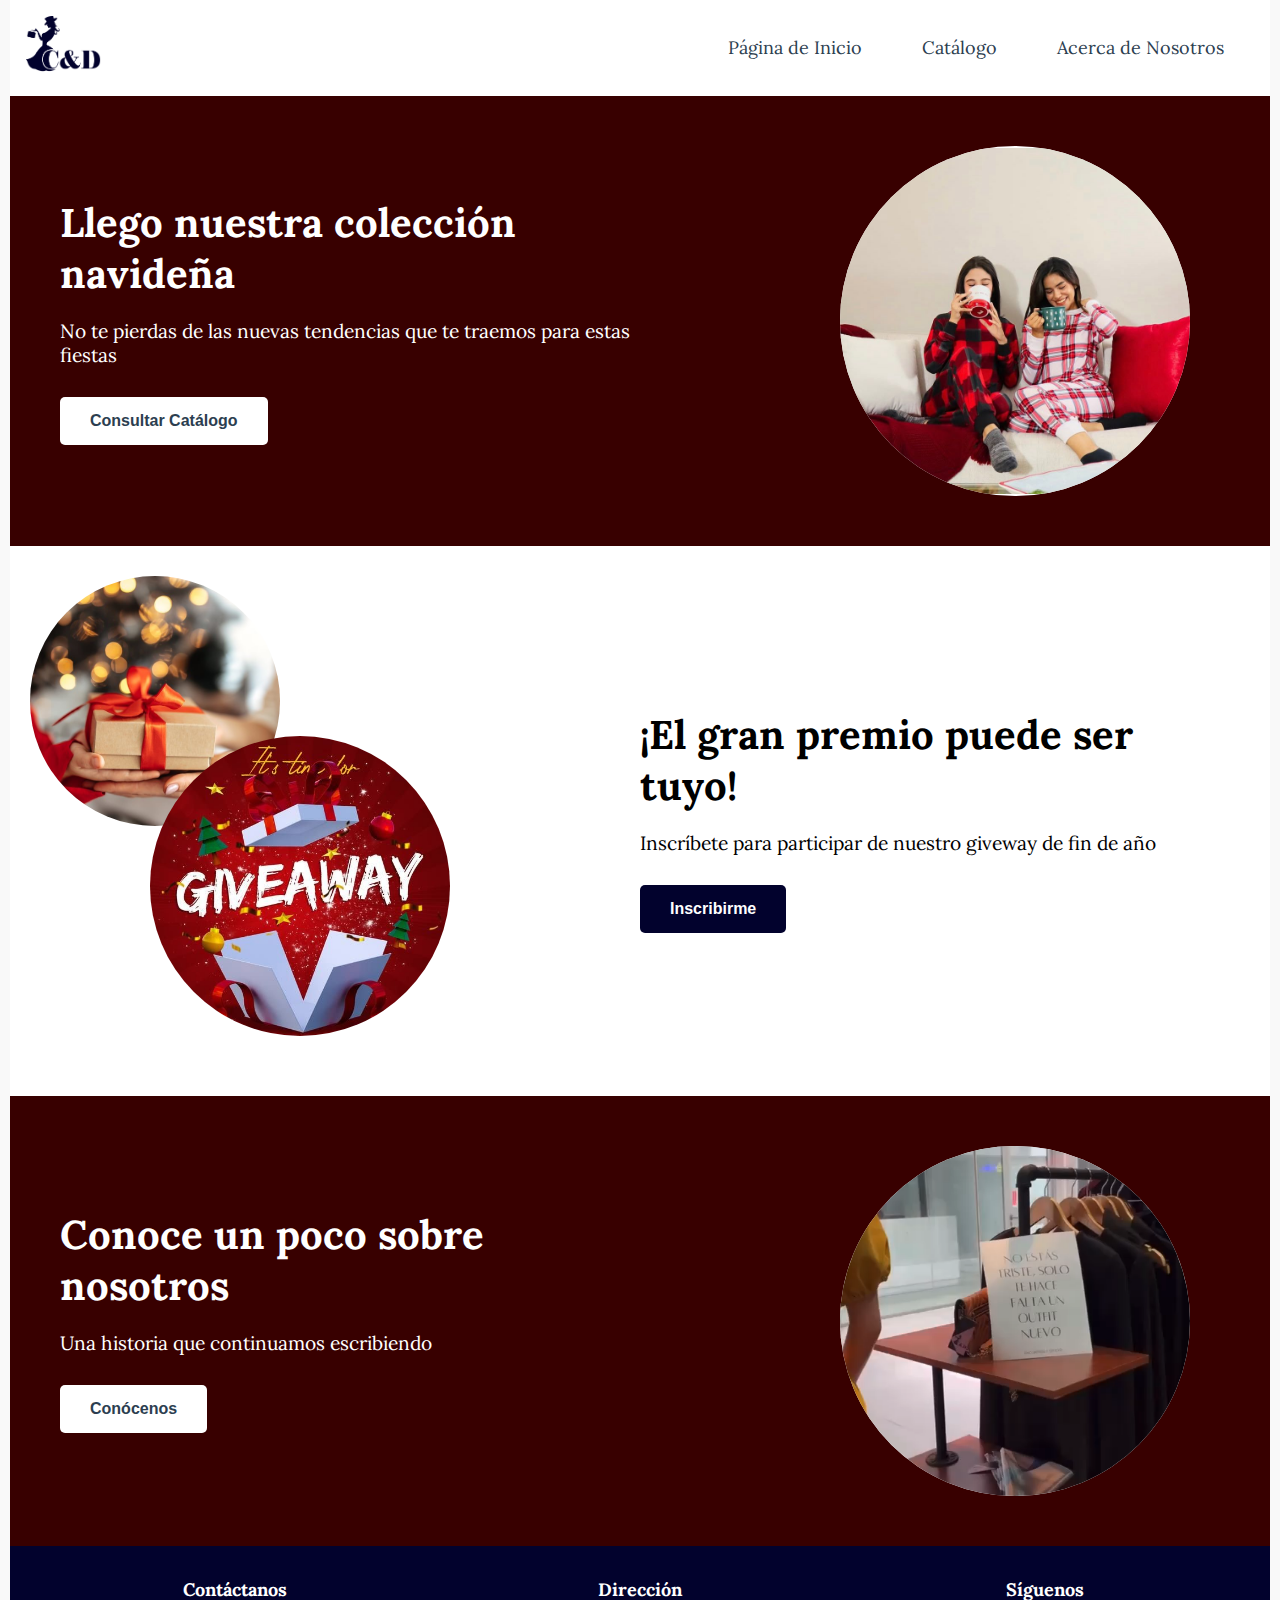
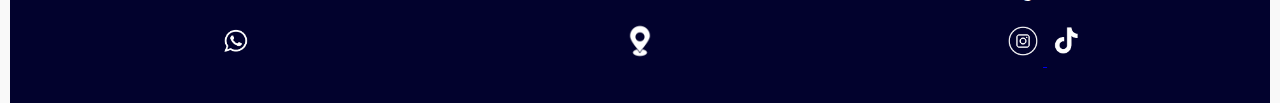
<file: index.html>
<!DOCTYPE html>
<html lang="en">
    <head>
        <meta charset="utf-8">
        <meta name="viewport" content="width=device-width, initial-scale=1.0">
        <title>c&dHN</title>
        <link rel="stylesheet" href="css/homepage.css" />
        <script src="js/homepage.js"></script>

    </head>

    <body>
            <header class="header">
              <div class="logo">
                <img src="imagenes/LOGO CYD.png" alt="Logo C&D" class="logo">
               </div>

               <nav class="navbar">
                <ul class="menu">
                    <li class="menu-item">
                        <a href="#" class="menu-link">Página de Inicio</a>
                        <ul class="submenu">
                            <li><a href="agendarcita.html">Agendar Cita</a></li>
                            <li><a href="actividades.html">Actividades</a></li>
                        </ul>
                    </li>
                    <li class="menu-item">
                        <a href="catalogo.html" class="menu-link">Catálogo</a>
                        <ul class="submenu">
                            <li><a href="resenias.html">Reseñas</a></li>
                        </ul>
                    </li>
                    <li class="menu-item">
                        <a href="#" class="menu-link">Acerca de Nosotros</a>
                        <ul class="submenu">
                            <li><a href="acercadenosotros.html">Conócenos</a></li>
                            <li><a href="contactanos.html">Contáctanos</a></li>
                            <li><a href="trabajo.html">Trabaja con Nosotros</a></li>
                            <li><a href="preguntas.html">Preguntas Frecuentes</a></li>
                            <li><a href="ubicacion.html">Ubicación</a></li>
                        </ul>
                    </li>
                </ul>
            </nav>
            </header>
            <main>
                <div class="homepage-section-catalog">
                    <div class="text-content-catalog">
                        <h1>Llego nuestra colección navideña</h1>
                        <p>No te pierdas de las nuevas tendencias que te traemos para estas fiestas</p>
                        <button class="button-catalog">Consultar Catálogo</button>
                    </div>
                    <div class="image-content-catalog">
                        <img src="imagenes/homepage.jpeg" alt="Imagen de la linea navideña CyD">
                    </div>
                </div>

                <div class="homepage-section-giveaway">
                    <div class="image-container-giveaway">
                        <div class="image1">
                            <img src="imagenes/giveaway-homepage.jpg" alt="Imagen de regalo navideño">
                        </div>
                        <div class="image2">
                            <img src="imagenes/giveawayhomepage2.jpg" alt="Imagen del giveaway">
                        </div>
                    </div>
                    <div class="text-content-giveaway">
                        <h1>¡El gran premio puede ser tuyo!</h1>
                        <p>Inscríbete para participar de nuestro giveway de fin de año</p>
                        <button class="button-giveaway">Inscribirme</button>
                    </div>                  
                </div>

                <div class="homepage-section-aboutus">
                    <div class="text-content-aboutus">
                        <h1>Conoce un poco sobre nosotros</h1>
                        <p>Una historia que continuamos escribiendo</p>
                        <button class="button-aboutus">Conócenos</button>
                    </div>
                    <div class="video-content-aboutus">
                        <video src="imagenes/aboutusvideo.mp4 " alt="Video para Sobre nosotros"autoplay loop muted></video>
                    </div>
                </div>

            </main>        
        <footer>
          <div class="footer-container">
            <div class="footer-column">
                <h3>Contáctanos</h3>
                <a href="https://wa.link/3sqldl" target="_blank">
                    <img src="imagenes/whalog.png" alt="Icono de WhatsApp" class="social-icon-image">
                </a>
            </div>
    
            <div class="footer-column">
                <h3>Dirección</h3>
                <a href="https://maps.app.goo.gl/D1jMDNJRh1v6nUte6" target="_blank" class="ubicacion">
                    <img src="imagenes/locationicon.png" alt="Icono de Ubicacion" class="social-icon-image">
                </a>
                
            </div>
    
            
            <div class="footer-column">
                <h3>Síguenos</h3>
                <a href="https://www.instagram.com/cyd.hn?igsh=dTdkejBpZ3lpcHNu" target="_blank">
                  <img src="imagenes/instalog.png" alt="Icono de Instagram" class="social-icon-image">
              </a>
              
              <a href="https://www.tiktok.com/@cyd.workstation?_t=8rxtFYSKetc&_r=1" target="_blank">
                  <img src="imagenes/ttlog.png" alt="Icono de Tiktok" class="social-icon-image">
              </a>  
            </div>
        </div>

        </footer>
    </body>
</html>
</file>
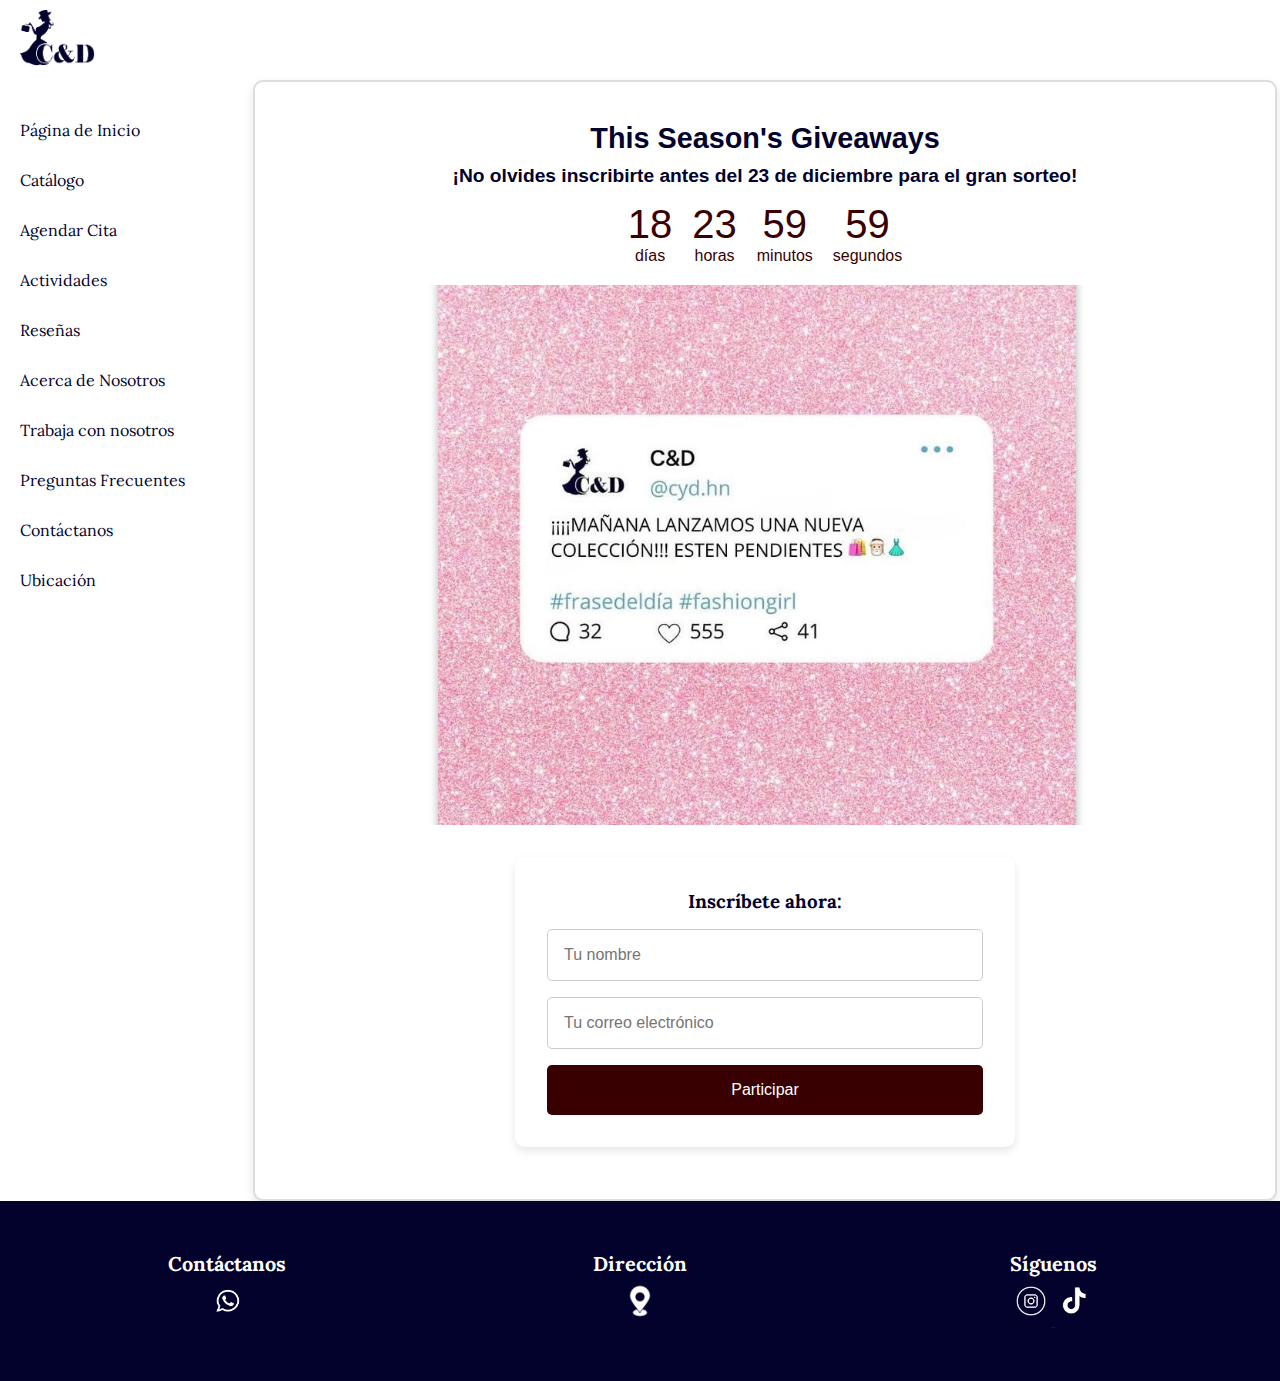
<file: actividades.html>
<!DOCTYPE html>
<html lang="en">
  <head>
    <meta charset="UTF-8" />
    <meta name="viewport" content="width=device-width, initial-scale=1.0" />
    <title>Agendar Cita</title>
    <link rel="stylesheet" href="css/actividades.css" />
    <link rel="stylesheet" href="css/header_and_footer.css"/>
    <script src="js/actividades.js" defer></script>
  </head>
  <body>
    <header class="header">
      <div class="logo-container">
        <img src="imagenes/LOGO CYD.png" alt="Logo C&D" class="logo" />
      </div>
    </header>

    <div class="container">
      <nav class="sidebar">
        <ul>
          <li><a href="index.html">Página de Inicio</a></li>
          <li><a href="catalogo.html">Catálogo</a></li>
          <li><a href="agendarcita.html">Agendar Cita</a></li>
          <li><a href="actividades.html">Actividades</a></li>
          <li><a href="resenias.html">Reseñas</a></li>
          <li><a href="acercadenosotros.html">Acerca de Nosotros</a></li>
          <li><a href="trabajo.html">Trabaja con nosotros</a></li>
          <li><a href="preguntas.html">Preguntas Frecuentes</a></li>
          <li><a href="contactanos.html">Contáctanos</a></li>
          <li><a href="ubicacion.html">Ubicación</a></li>
        </ul>
      </nav>

      <main class="content">
        <div class="giveaway-container">
          <h3 class="season-title">This Season's Giveaways</h3>
          <h3 class="reminder-title">¡No olvides inscribirte antes del 23 de diciembre para el gran sorteo!</h3>
          <div class="timer">
            <div class="time-unit">
              <span class="time" id="days">00</span>
              <span class="label">días</span>
            </div>
            <div class="time-unit">
              <span class="time" id="hours">00</span>
              <span class="label">horas</span>
            </div>
            <div class="time-unit">
              <span class="time" id="minutes">00</span>
              <span class="label">minutos</span>
            </div>
            <div class="time-unit">
              <span class="time" id="seconds">00</span>
              <span class="label">segundos</span>
            </div>
          </div>
        </div>

        <section class="slider">
          <section class="framestrack">
            <div class="slide">
              <picture>
                <img src="imagenes/carrousel1.jpeg" alt="Slide Frase 1" />
              </picture>
            </div>
            <div class="slide">
              <picture>
                <img src="imagenes/carrousel2.jpeg" alt="Slide Frase 2" />
              </picture>
            </div>
            <div class="slide">
              <picture>
                <img src="imagenes/carrousel3.jpeg" alt="Slide Frase 3" />
              </picture>
            </div>
            <div class="slide">
              <picture>
                <img src="imagenes/carrousel4.jpeg" alt="Slide Frase 4" />
              </picture>
            </div>
            <div class="slide">
              <picture>
                <img src="imagenes/carrousel5.jpeg" alt="Slide Frase 5" />
              </picture>
            </div>
          </section>
        </section>

        <section class="giveaway-form">
          <h3>Inscríbete ahora:</h3>
          <form id="giveaway-form">
            <input type="text" id="name" placeholder="Tu nombre" required />
            <input type="email" id="email" placeholder="Tu correo electrónico" required />
            <button type="submit">Participar</button>
          </form>
          <p id="confirmation-message" class="hidden">
            ¡Gracias por participar! Estás inscrito en el giveaway.
          </p>
        </section>  
      </main>
      
    </div>

    <footer>
      <div class="footer-container">
        <div class="footer-column">
          <h3>Contáctanos</h3>
          <a href="https://wa.link/3sqldl" target="_blank">
            <img src="imagenes/whalog.png" alt="Icono de WhatsApp" class="social-icon-image">
          </a>
        </div>

        <div class="footer-column">
          <h3>Dirección</h3>
          <a href="https://maps.app.goo.gl/D1jMDNJRh1v6nUte6" target="_blank" class="ubicacion">
            <img src="imagenes/locationicon.png" alt="Icono de Ubicación" class="social-icon-image">
          </a>
        </div>

        <div class="footer-column">
          <h3>Síguenos</h3>
          <a href="https://www.instagram.com/cyd.hn?igsh=dTdkejBpZ3lpcHNu" target="_blank">
            <img src="imagenes/instalog.png" alt="Icono de Instagram" class="social-icon-image">
          </a>
          <a href="https://www.tiktok.com/@cyd.workstation?_t=8rxtFYSKetc&_r=1" target="_blank">
            <img src="imagenes/ttlog.png" alt="Icono de Tiktok" class="social-icon-image">
          </a>
        </div>
      </div>
    </footer>
  </body>
</html>
</file>
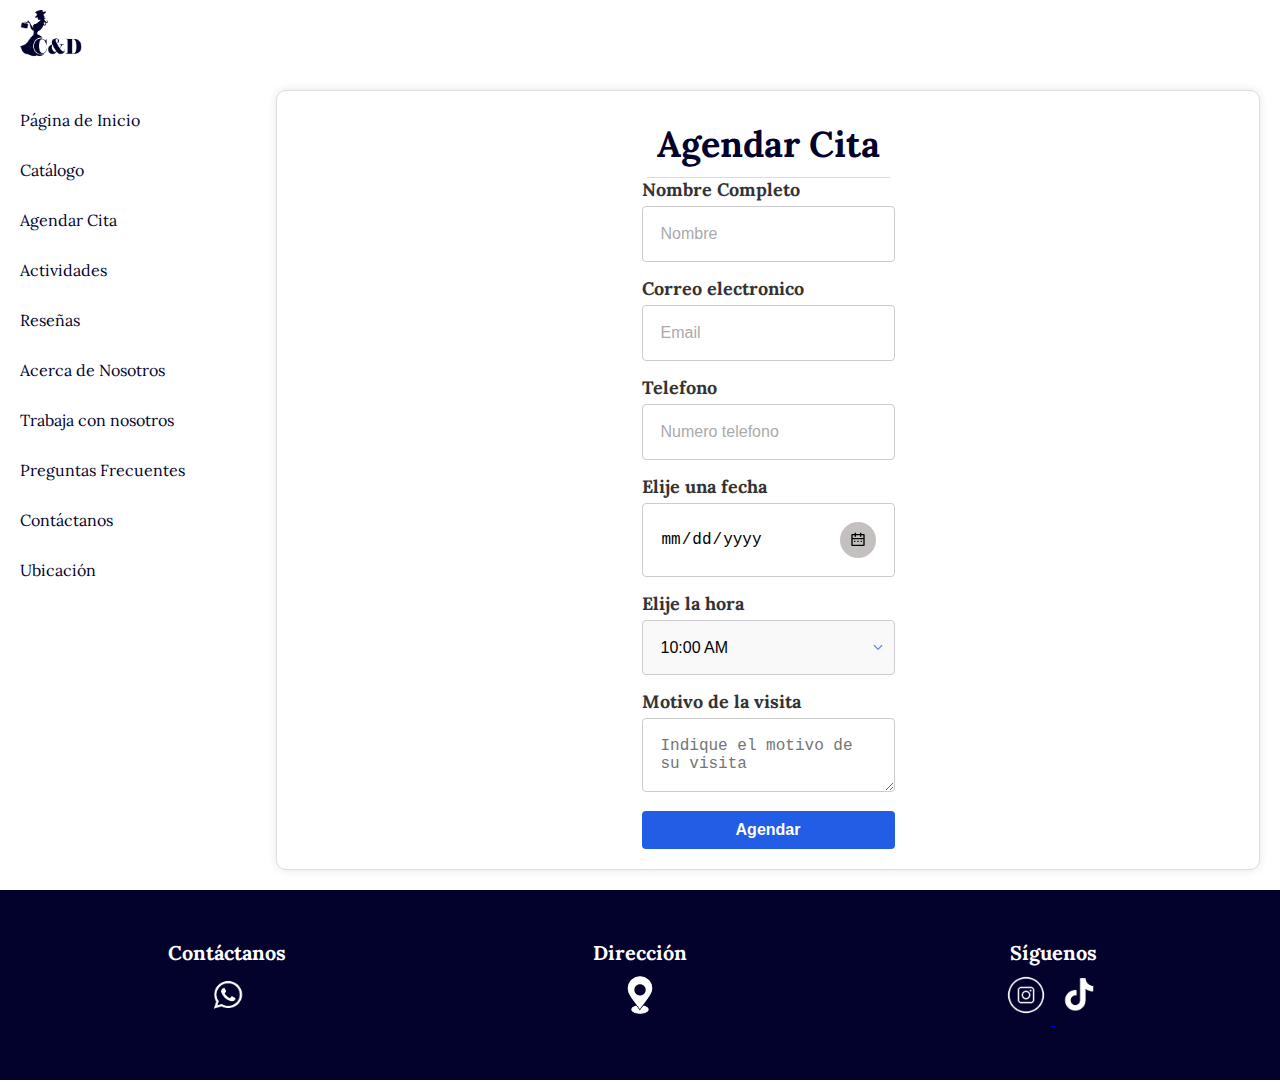
<file: agendarcita.html>
<!DOCTYPE html>
<html lang="en">
  <head>
    <meta charset="UTF-8" />
    <meta name="viewport" content="width=device-width, initial-scale=1.0" />
    <title>Agendar Cita</title>
    <link rel="stylesheet" href="css/header_and_footer.css"/> 
    <link rel="stylesheet" href="css/agendarcita.css" />

    <script src="js/agendarcita.js"></script>
  </head>
  <body>
    <header class="header">
      <div class="logo-container">
        <img
          src="imagenes/LOGO CYD.png"
          alt="Logo C&D"
          class="logo"
        />
      </div>
      
      
    </header>
    <div class="container">
      <nav class="sidebar">
        <ul>
          <li><a href="index.html">Página de Inicio</a></li>
          <li><a href="catalogo.html">Catálogo</a></li>
          <li><a href="agendarcita.html">Agendar Cita</a></li>
          <li><a href="actividades.html">Actividades</a></li>
          <li><a href="resenias.html">Reseñas</a></li>
          <li><a href="acercadenosotros.html">Acerca de Nosotros</a></li>
          <li><a href="trabajo.html">Trabaja con nosotros</a></li>
          <li><a href="preguntas.html">Preguntas Frecuentes</a></li>
          <li><a href="contactanos.html">Contáctanos</a></li>
          <li><a href="ubicacion.html">Ubicación</a></li>
        </ul>
      </nav>
      <main class="content">
        <section class="cita">
          <section class="headercita">
            <h1>Agendar Cita</h1>
          </section>
          <form class="campos" method="get">
            <label for="nombre">Nombre Completo</label>
            <input type="text" id="nombre" placeholder="Nombre" />
            <label for="email">Correo electronico</label>
            <input type="email" id="email" placeholder="Email" />
            <label for="number">Telefono</label>
            <input type="tel" id="number" placeholder="Numero telefono" />
            <label for="date">Elije una fecha</label>
            <input type="date" id="date" name="date" />
            <label for="time">Elije la hora</label>
            <select id="time" name="time">
              <option value="10:00">10:00 AM</option>
              <option value="11:00">11:00 AM</option>
              <option value="12:00">12:00 PM</option>
              <option value="13:00">1:00 PM</option>
              <option value="14:00">2:00 PM</option>
              <option value="15:00">3:00 PM</option>
              <option value="16:00">4:00 PM</option>
              <option value="17:00">5:00 PM</option>
            </select>
            <label for="description">Motivo de la visita</label>
            <textarea
              name="description"
              id="description"
              placeholder="Indique el motivo de su visita"
            ></textarea>
            <div class="agendar">
              <button type="button" id="appoint" onclick="setupLoadingScreen()">
                Agendar
              </button>
            </div>
          </form>
          <aside  id="loading_appoint" class="hidden">
            <div class="check-icon"></div>
            <input type="checkbox" id="check" />
            <label for="check" class="labelcheck">
              <div class="check-icon"></div>
            </label>
          </aside>
        </section>
      </main>
    </div>
    <footer>
      <div class="footer-container">
        <div class="footer-column">
            <h3>Contáctanos</h3>
            <a href="https://wa.link/3sqldl" target="_blank">
                <img src="imagenes/whalog.png" alt="Icono de WhatsApp" class="social-icon-image">
            </a>
        </div>

        <div class="footer-column">
            <h3>Dirección</h3>
            <a href="https://maps.app.goo.gl/D1jMDNJRh1v6nUte6" target="_blank" class="ubicacion"></a>
                <img src="imagenes/locationicon.png" alt="Icono de Ubicacion" class="social-icon-image">
            </a>
            
        </div>

        
        <div class="footer-column">
            <h3>Síguenos</h3>
            <a href="https://www.instagram.com/cyd.hn?igsh=dTdkejBpZ3lpcHNu" target="_blank">
              <img src="imagenes/instalog.png" alt="Icono de Instagram" class="social-icon-image">
          </a>
          
          <a href="https://www.tiktok.com/@cyd.workstation?_t=8rxtFYSKetc&_r=1" target="_blank">
              <img src="imagenes/ttlog.png" alt="Icono de Tiktok" class="social-icon-image">
          </a>  
        </div>
    </div>

    </footer>
  </body>
</html>
</file>
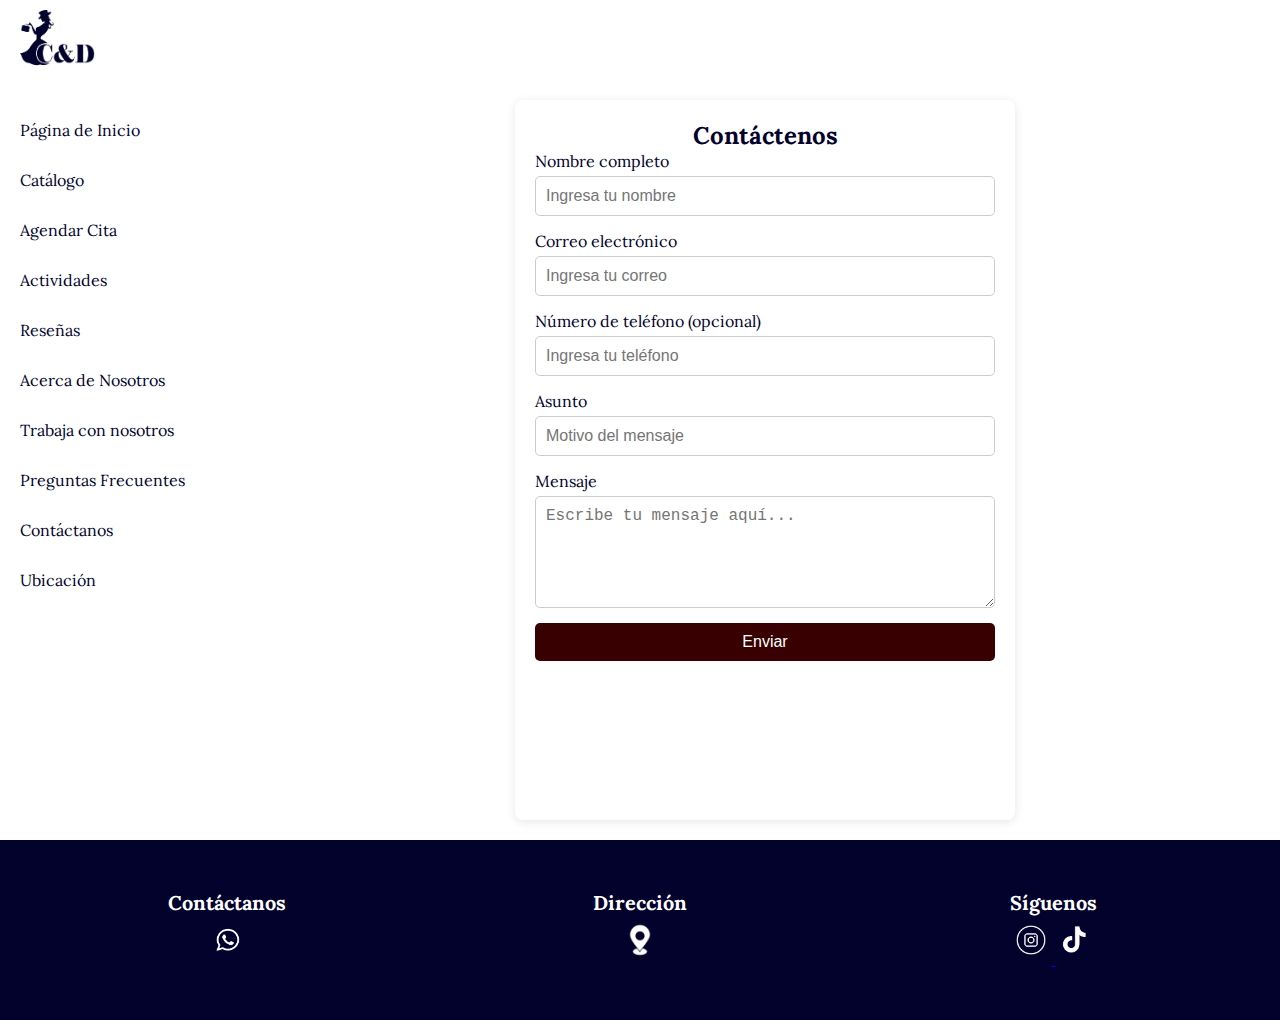
<file: contactanos.html>
<!DOCTYPE html>
<html lang="es">
<head>
    <meta charset="UTF-8">
    <meta name="viewport" content="width=device-width, initial-scale=1.0">
    <title>Contáctenos</title>
    <link rel="stylesheet" href="css/contactanos.css">
    <link rel="stylesheet" href="css/header_and_footer.css"/>
    <script src="js/Contactanos.js"></script>

</head>
<body>
    <header class="header">
        <div class="logo-container">
            <img src="imagenes/LOGO CYD.png" alt="Logo C&D" class="logo">
        </div>
       
    </header>

    <div class="container">
        <nav class="sidebar">
            <ul>
                <li><a href="index.html">Página de Inicio</a></li>
                <li><a href="catalogo.html">Catálogo</a></li>
                <li><a href="agendarcita.html">Agendar Cita</a></li>
                <li><a href="actividades.html">Actividades</a></li>
                <li><a href="resenias.html">Reseñas</a></li>
                <li><a href="acercadenosotros.html">Acerca de Nosotros</a></li>
                <li><a href="trabajo.html">Trabaja con nosotros</a></li>
                <li><a href="preguntas.html">Preguntas Frecuentes</a></li>
                <li><a href="contactanos.html">Contáctanos</a></li>
                <li><a href="ubicacion.html">Ubicación</a></li>
              </ul>
        </nav>

        <div class="content">
            <div class="contact-container">
                <h2>Contáctenos</h2>
                <form action="mailto:tuemail@dominio.com" method="POST" enctype="text/plain">
                    <label for="nombre">Nombre completo</label>
                    <input type="text" id="nombre" name="nombre" placeholder="Ingresa tu nombre" required>

                    <label for="email">Correo electrónico</label>
                    <input type="email" id="email" name="email" placeholder="Ingresa tu correo" required>

                    <label for="telefono">Número de teléfono (opcional)</label>
                    <input type="tel" id="telefono" name="telefono" placeholder="Ingresa tu teléfono">

                    <label for="asunto">Asunto</label>
                    <input type="text" id="asunto" name="asunto" placeholder="Motivo del mensaje" required>

                    <label for="mensaje">Mensaje</label>
                    <textarea id="mensaje" name="mensaje" rows="5" placeholder="Escribe tu mensaje aquí..." required></textarea>

                    <input type="submit" value="Enviar">
                </form>
            </div>
        </div>
    </div>

    <footer>
        <div class="footer-container">
            <div class="footer-column">
                <h3>Contáctanos</h3>
                <a href="https://wa.link/3sqldl" target="_blank">
                    <img src="imagenes/whalog.png" alt="Logo de WhatsApp" class="social-icon-image">
                </a>
            </div>
    
            <div class="footer-column">
                <h3>Dirección</h3>
                <a href="https://maps.app.goo.gl/D1jMDNJRh1v6nUte6" target="_blank" class="ubicacion"></a>
                    <img src="imagenes/locationicon.png" alt="Icono de Ubicacion" class="social-icon-image">
                </a>
                
            </div>
    
            
            <div class="footer-column">
                <h3>Síguenos</h3>
                <a href="https://www.instagram.com/cyd.hn?igsh=dTdkejBpZ3lpcHNu" target="_blank">
                  <img src="imagenes/instalog.png" alt="Icono de Instagram" class="social-icon-image">
              </a>
              
              <a href="https://www.tiktok.com/@cyd.workstation?_t=8rxtFYSKetc&_r=1" target="_blank">
                  <img src="imagenes/ttlog.png" alt="Icono Tiktok" class="social-icon-image">
              </a>  
            </div>
        </div>
    </footer>
</body>
</html>
</file>
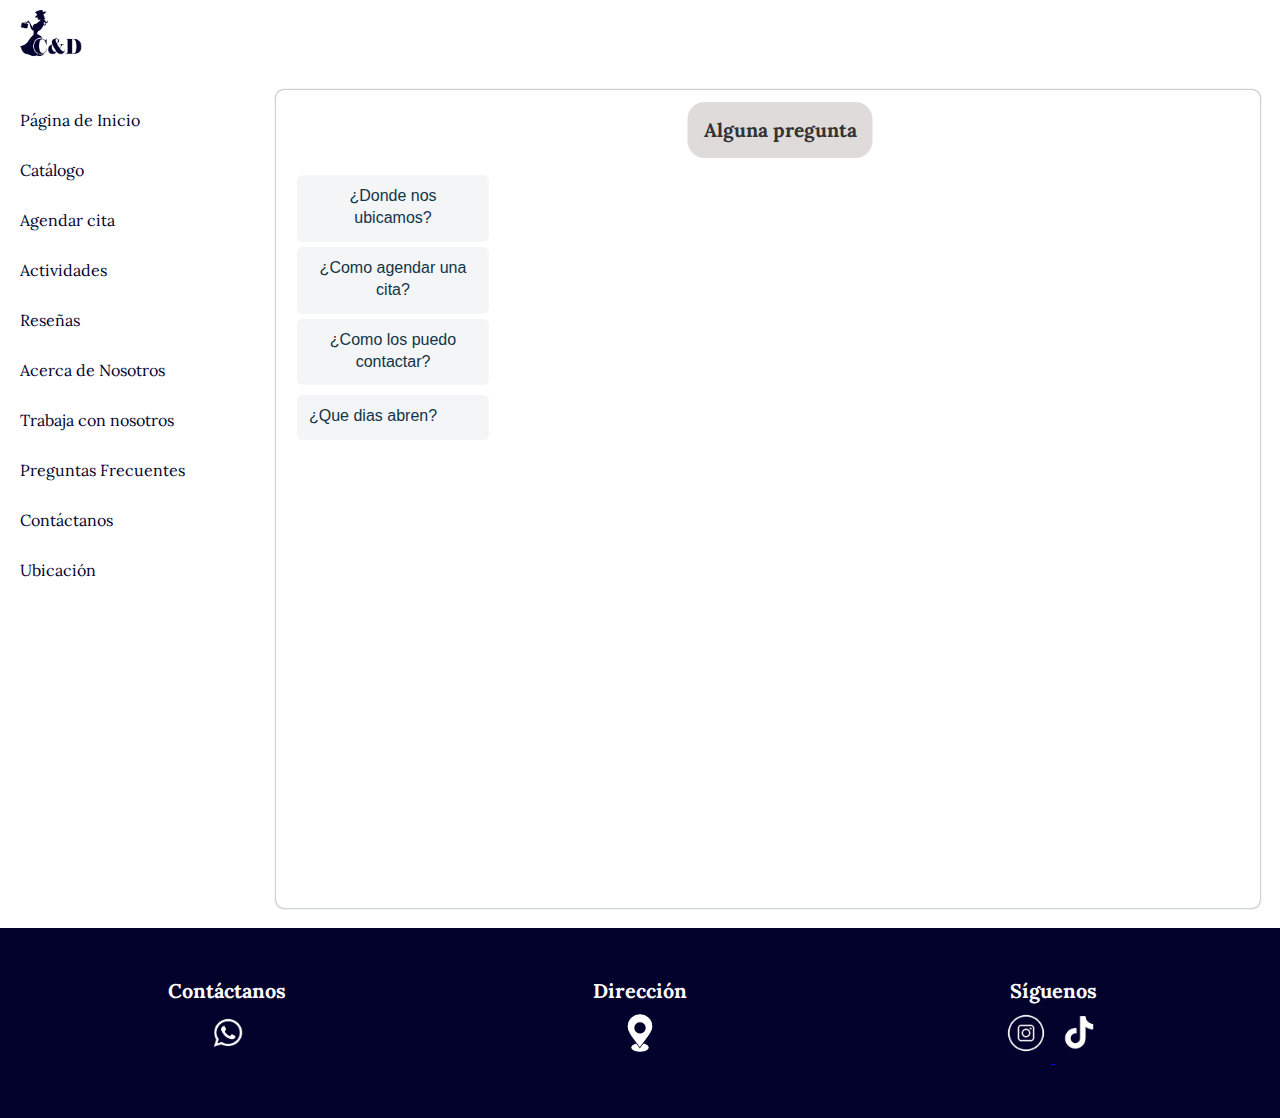
<file: preguntas.html>
<!DOCTYPE html>
<html lang="en">
  <head>
    <meta charset="utf-8" />
    <meta name="viewport" content="width=device-width, initial-scale=1.0" />
    <title>c&dHN</title>
    <link rel="stylesheet" href="css/header_and_footer.css"/>
    <link rel="stylesheet" href="css/preguntas.css" />
    <script src="js/preguntas.js"></script>
  </head>
  <body>
    <header class="header">
      <div class="logo-container">
        <img
          src="imagenes/LOGO CYD.png"
          alt="Logo C&D"
          class="logo"
        />
      </div>
    </header>
    <div class="container">
      <nav class="sidebar">
        <ul>
          <li><a href="index.html">Página de Inicio</a></li>
          <li><a href="catalogo.html">Catálogo</a></li>
          <li><a href="agendarcita.html">Agendar cita</a></li>
          <li><a href="actividades.html">Actividades</a></li>
          <li><a href="resenias.html">Reseñas</a></li>
          <li><a href="acercadenosotros.html">Acerca de Nosotros</a></li>
          <li><a href="trabajo.html">Trabaja con nosotros</a></li>
          <li><a href="preguntas.html">Preguntas Frecuentes</a></li>
          <li><a href="contactanos.html">Contáctanos</a></li>
          <li><a href="ubicacion.html">Ubicación</a></li>
          
        </ul>
      </nav>
      <main class="content">
        <div class="main_questions">
            <h1 class="title">Alguna pregunta</h1>
          <div class="question_box">
            <ul class="preguntas" style="display: block">
              <li id="pregunta_uno">
                <button
                  class="info_button"
                  data-target="info_1"
                  onclick="pregunta_active()"
                >
                  ¿Donde nos ubicamos?
                </button>
                <div id="info_1" class="contenido_pregunta">
                  <p id="resp_1" class="contenido_respuesta">
                      Nos ubicamos en el boulevard morazan de Tegucigalpa, en la Torre Centro Morazan en el piso C4. 
                      Si desea una visita personalizada, por favor, haga clic en el link que le dejamos a continuacion para que vea nuestra ubicacion en google maps.
                  </p>
                  <a href="https://maps.app.goo.gl/D1jMDNJRh1v6nUte6" target="_blank" class="ubicacion_resp">
                    <i class="fas fa-map-marker-alt"></i> Ver en Google Maps
                  </a>
                </div>
              </li>
              <li id="pregunta_dos">
                <button
                  class="info_button"
                  data-target="info_2"
                  onclick="pregunta_active()"
                >
                 ¿Como agendar una cita?
                </button>
                <div id="info_2" class="contenido_pregunta">
                  <p id="resp_2" class="contenido_respuesta2">
                   <ol id="lista_cita" style="list-style-type: decimal;">
                    <li>Dirigete a seccion de <a href="agendarcita.html">agendar cita</a> en el menu de navegacion.</li>
                    <li>Llena los campos que se solicitan</li>
                    <li>Dar click en el boton de agendar</li>
                    <li>¡Listo tu cita ha sido agendada.!</li>
                   </ol>
                     Cualquier duda porfavor escribenos a nuestro numero o si no contactanos a traves de nuestro instagram.
                  </p>
                </div>
              </li>
              <li id="pregunta_tres">
                <button
                  class="info_button"
                  data-target="info_3"
                  onclick="pregunta_active()"
                >
                 ¿Como los puedo contactar?
                </button>
                <div id="info_3" class="contenido_pregunta">
                  <p id="resp_3" class="contenido_respuesta3">
                  Si necesitas contactarnos puedes hacerlo a traves de nuestras redes sociales.
                  A continuacion te dejamos los links para que puedas contactarnos.
                  </p>
                  <a href="https://www.instagram.com" target="_blank" class="social_icon_resp">
                    <img
                      src="imagenes/instalog.png"
                      alt="Instagram"
                      class="social-icon-image_resp"
                    />
                  </a>
                  <a href="https://wa.me/1234567890" target="_blank" class="social_icon_resp">
                    <img
                      src="imagenes/whalog.png"
                      alt="WhatsApp"
                      class="social-icon-image_resp"
                    />
                  </a>
                </div>
              </li>
              <li id="pregunta_cuatro">
                <button
                  class="info_button"
                  id="boton_4"
                  data-target="info_4"
                  onclick="pregunta_active()"
                >
                  ¿Que dias abren?
                </button>
                <div id="info_4" class="contenido_pregunta">
                   <ul class="semana">
                    <li class="dia">
                      <h3>Lunes</h3>
                      <p class="horario">10:00 am a 4:30pm</p>
                    </li>
                    <li class="dia">
                      <h3>Martes</h3>
                      <p class="horario">10:00 am a 4:30pm</p>
                    </li>
                    <li class="dia">
                      <h3>Miercoles</h3>
                      <p class="horario">10:00 am a 4:30pm</p>
                    </li>
                    <li class="dia">
                      <h3>Jueves</h3>
                      <p class="horario">10:00 am a 4:30pm</p>
                    </li>
                    <li class="dia">
                      <h3>Viernes</h3>
                      <p class="horario">10:00 am a 4:30pm</p>
                    </li>
                    <li class="dia">
                      <h3>Sabado</h3>
                      <p class="horario">10:00 am a 4:30pm</p>
                    </li>
                   </ul>
                </div>
              </li>
            </ul>
          </div>
        </div>
      </main>
    </div>
    <footer>
      <div class="footer-container">
        <div class="footer-column">
            <h3>Contáctanos</h3>
            <a href="https://wa.link/3sqldl" target="_blank">
                <img src="imagenes/whalog.png" alt="Icono de WhatsApp" class="social-icon-image">
            </a>
        </div>

        <div class="footer-column">
            <h3>Dirección</h3>
            <a href="https://maps.app.goo.gl/D1jMDNJRh1v6nUte6" target="_blank" class="ubicacion"></a>
                <img src="imagenes/locationicon.png" alt="Icono de ubicacion" class="social-icon-image">
            </a>
            
        </div>

        
        <div class="footer-column">
            <h3>Síguenos</h3>
            <a href="https://www.instagram.com/cyd.hn?igsh=dTdkejBpZ3lpcHNu" target="_blank">
              <img src="imagenes/instalog.png" alt="Icono de Instagram" class="social-icon-image">
          </a>
          
          <a href="https://www.tiktok.com/@cyd.workstation?_t=8rxtFYSKetc&_r=1" target="_blank">
              <img src="imagenes/ttlog.png" alt="Icono de Tiktok" class="social-icon-image">
          </a>  
        </div>
    </div>
    </footer>
  </body>
</html>
</file>
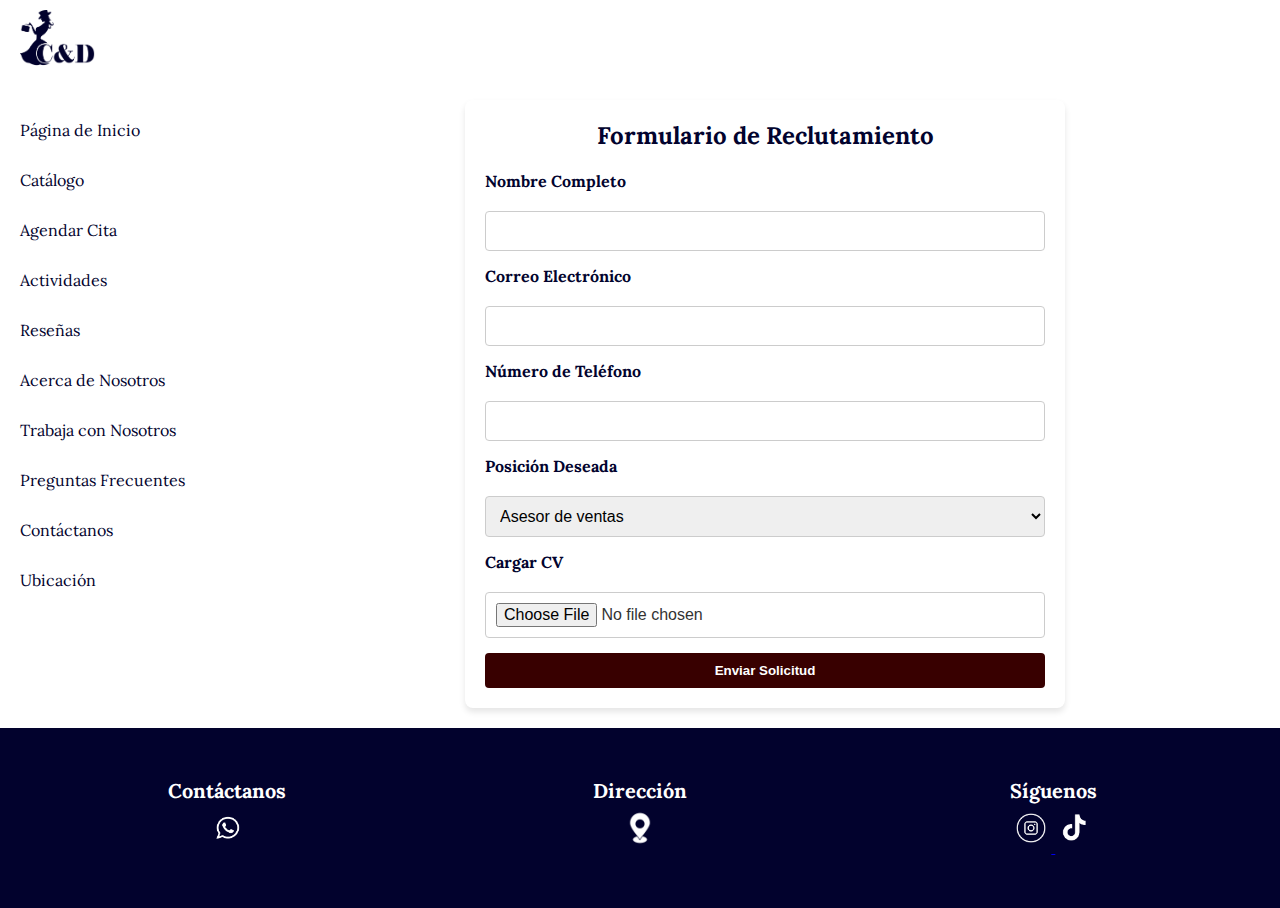
<file: trabajo.html>
<!DOCTYPE html>
<html lang="en">
  <head>
    <meta charset="utf-8" />
    <meta name="viewport" content="width=device-width, initial-scale=1.0" />
    <title>c&dHN</title>
    <link rel="stylesheet" href="css/trabajo.css" />
    <link rel="stylesheet" href="css/header_and_footer.css"/>
    
  </head>
  <body>
    <header class="header">
      <div class="logo-container">
        <img
          src="imagenes/LOGO CYD.png"
          alt="Logo C&D"
          class="logo"
        />
      </div>
    </header>
    <div class="container">
      <nav class="sidebar">
        <ul>
          <li><a href="index.html">Página de Inicio</a></li>
          <li><a href="#">Catálogo</a></li>
          <li><a href="agendarcita.html">Agendar Cita</a></li>
          <li><a href="actividades.html">Actividades</a></li>
          <li><a href="#">Reseñas</a></li>
          <li><a href="acercadenosotros.html">Acerca de Nosotros</a></li>
          <li><a href="trabajo.html">Trabaja con Nosotros</a></li>
          <li><a href="preguntas.html">Preguntas Frecuentes</a></li>
          <li><a href="contactanos.html">Contáctanos</a></li>
          <li><a href="ubicacion.html">Ubicación</a></li>
          
        </ul>
      </nav>
      <main class="content">
        <section class="recruitment-form">
          <h2>Formulario de Reclutamiento</h2>
          <form id="recruitmentForm" action="#" method="POST" enctype="multipart/form-data">
              <label for="name">Nombre Completo</label>
              <input type="text" id="name" name="name" required>
  
              <label for="email">Correo Electrónico</label>
              <input type="email" id="email" name="email" required>
  
              <label for="phone">Número de Teléfono</label>
              <input type="tel" id="phone" name="phone" required>
  
              <label for="position">Posición Deseada</label>
              <select id="position" name="position">
                  <option value="developer">Asesor de ventas</option>
                  <option value="designer">Cajero</option>
                  <option value="manager">Encargado de almacén</option>
                  <option value="security">Personal de limpieza</option>
                  <option value="socialmedia">Community manager</option>
              </select>
  
              <label for="cv">Cargar CV</label>
              <input type="file" id="cv" name="cv" accept=".pdf, .doc, .docx" required>
  
              <button type="submit">Enviar Solicitud</button>
          </form>
  
          <div id="confirmation-message" class="hidden">¡Tu solicitud ha sido enviada con éxito!</div>
      </section>       
      </main>
    </div>
    <footer>
        <div class="footer-container">
            <div class="footer-column">
                <h3>Contáctanos</h3>
                <a href="https://wa.link/3sqldl" target="_blank">
                    <img src="imagenes/whalog.png" alt="Icono de WhatsApp" class="social-icon-image">
                </a>
            </div>
    
            <div class="footer-column">
                <h3>Dirección</h3>
                <a href="https://maps.app.goo.gl/D1jMDNJRh1v6nUte6" target="_blank" class="ubicacion"></a>
                    <img src="imagenes/locationicon.png" alt="Icono de Ubicación" class="social-icon-image">
                </a>
                
            </div>
    
            
            <div class="footer-column">
                <h3>Síguenos</h3>
                <a href="https://www.instagram.com/cyd.hn?igsh=dTdkejBpZ3lpcHNu" target="_blank">
                  <img src="imagenes/instalog.png" alt="Icono de Instagram" class="social-icon-image">
              </a>
              
              <a href="https://www.tiktok.com/@cyd.workstation?_t=8rxtFYSKetc&_r=1" target="_blank">
                  <img src="imagenes/ttlog.png" alt="Icono de Tiktok" class="social-icon-image">
              </a>  
            </div>
        </div>
    </footer>
    <script src="js/trabajo.js"></script>
  </body>
</html>
</file>
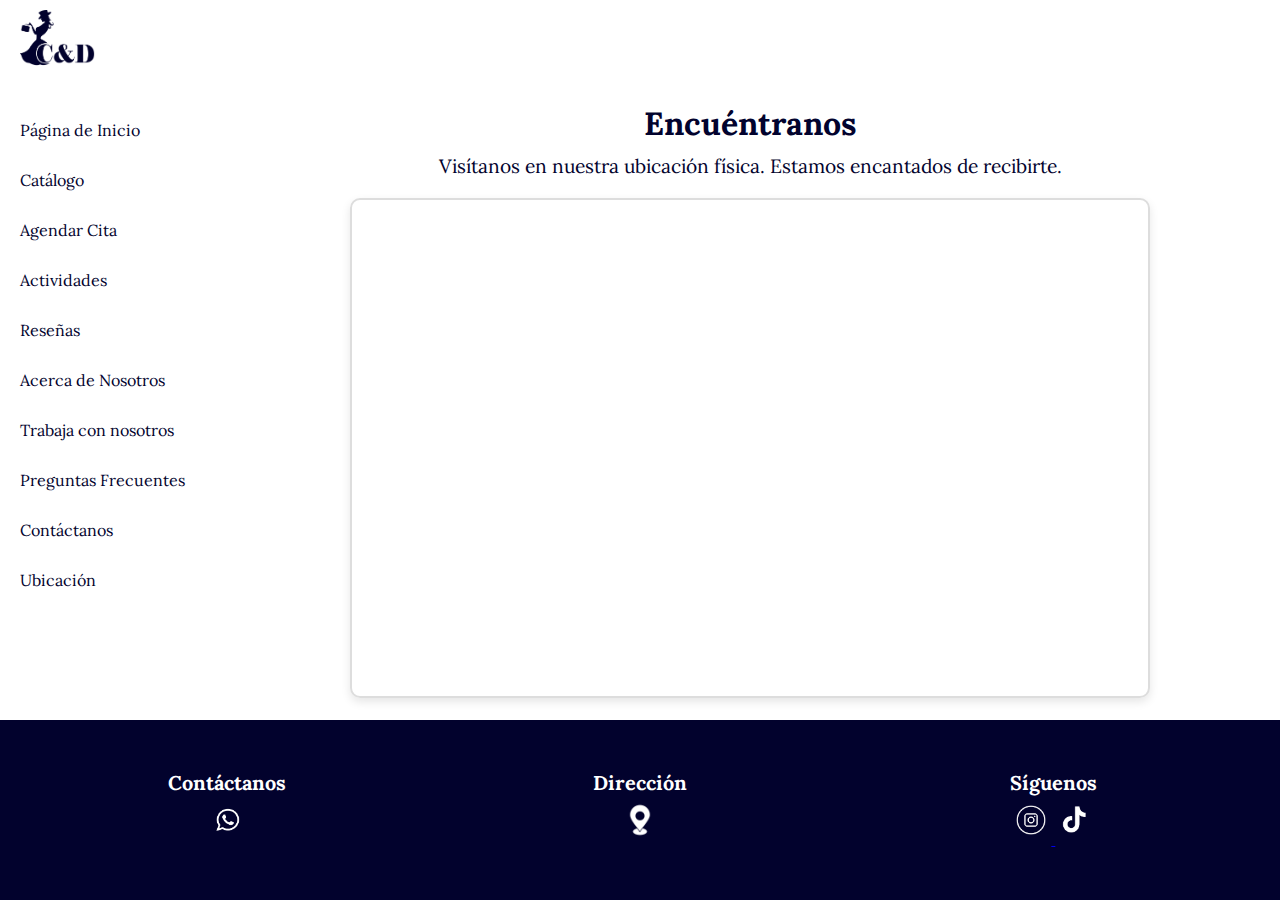
<file: ubicacion.html>
<!DOCTYPE html>
<html lang="en">
    <head>
        <meta charset="utf-8">
        <meta name="viewport" content="width=device-width, initial-scale=1.0">
        <title>Nustros Programas|c&dHN</title>
        <link rel="stylesheet" href="css/ubicacion.css" />
        <link rel="stylesheet" href="css/header_and_footer.css"/>
        <script src=""></script>

    </head>

    <body>
            <header class="header">
                <div class="logo-container">
                    <img
                      src="imagenes/LOGO CYD.png"
                      alt="Logo C&D"
                      class="logo"
                    />
                  </div>
            </header>
            <div class="container">
                <nav class="sidebar">
                    <ul>
                        <li><a href="index.html">Página de Inicio</a></li>
                        <li><a href="#">Catálogo</a></li>
                        <li><a href="agendarcita.html">Agendar Cita</a></li>
                        <li><a href="actividades.html">Actividades</a></li>
                        <li><a href="#">Reseñas</a></li>
                        <li><a href="acercadenosotros.html">Acerca de Nosotros</a></li>
                        <li><a href="trabajo.html">Trabaja con nosotros</a></li>
                        <li><a href="preguntas.html">Preguntas Frecuentes</a></li>
                        <li><a href="contactanos.html">Contáctanos</a></li>
                        <li><a href="ubicacion.html">Ubicación</a></li>       
                      </ul>
                </nav>

                <main class="content">
                    <h1>Encuéntranos</h1>
                    <p>Visítanos en nuestra ubicación física. Estamos encantados de recibirte.</p>
                
                    <div class="map-container">
                        <iframe src="https://www.google.com/maps/embed?pb=!1m18!1m12!1m3!1d3869.596380508071!2d-87.1828592!3d14.1009876!2m3!1f0!2f0!3f0!3m2!1i1024!2i768!4f13.1!3m3!1m2!1s0x8f6fa312ff26dc65%3A0x3cadc932de73ef7a!2sC%26D%20STORE!5e0!3m2!1ses-419!2shn!4v1733372357618!5m2!1ses-419!2shn" 
                        width="600" height="450" style="border:0;" allowfullscreen="" 
                        loading="lazy" referrerpolicy="no-referrer-when-downgrade"></iframe>
                    </div>
                </main>
                                
            </div>
           
            <footer>
                <div class="footer-container">
                    <div class="footer-column">
                        <h3>Contáctanos</h3>
                        <a href="https://wa.link/3sqldl" target="_blank">
                            <img src="imagenes/whalog.png" alt="Icono de WhatsApp" class="social-icon-image">
                        </a>
                    </div>
            
                    <div class="footer-column">
                        <h3>Dirección</h3>
                        <a href="https://maps.app.goo.gl/D1jMDNJRh1v6nUte6" target="_blank" class="ubicacion"></a>
                            <img src="imagenes/locationicon.png" alt="Icono de Ubicacion" class="social-icon-image">
                        </a>
                        
                    </div>
            
                    
                    <div class="footer-column">
                        <h3>Síguenos</h3>
                        <a href="https://www.instagram.com/cyd.hn?igsh=dTdkejBpZ3lpcHNu" target="_blank">
                          <img src="imagenes/instalog.png" alt="Icono de Instagram" class="social-icon-image">
                      </a>
                      
                      <a href="https://www.tiktok.com/@cyd.workstation?_t=8rxtFYSKetc&_r=1" target="_blank">
                          <img src="imagenes/ttlog.png" alt="Icono de Tiktok" class="social-icon-image">
                      </a>  
                    </div>
                </div>
            </footer>
    </body>
</html>
</file>
<file: css/homepage.css>
@import url('https://fonts.googleapis.com/css2?family=Lora:ital,wght@0,400..700;1,400..700&family=Montserrat:wght@100..900&display=swap');
* {
  margin: 0;
  padding: 0;
  box-sizing: border-box;
}
body {
    font-family: 'Lora', serif;
    display: flex;
    flex-direction: column;
    min-height: 100vh;
    background-color: #f9f9f9;
    color: #333;
    margin: 0;
    padding: 0 10px;
}

.header {
    display: flex;
    justify-content: space-between;
    align-items: center;
    padding: 1rem;
    background-color: #fff;
    color: #000;
}

.logo img {
    max-height: 60px;
}

header nav ul {
    display: flex;
    flex-direction: row;
    list-style: none;
    margin: 0;
    padding: 0;
    justify-content: space-around;
    align-items: center;
}

header nav ul li {
    margin: 0;
}

header ul li a {
    display: block;
    padding: 0.75rem 1rem;
    text-decoration: none;
    color: #02032e;
    transition: background-color 0.3s ease;
    border-bottom: 1px solid transparent;
}

header nav ul li a:hover {
    background-color: #34495e;
    border-bottom: 1px solid #bbb;
}
.navbar {
    background-color: #fff;
    padding: 10px 20px;
    display: flex;
    align-items: center;
    justify-content: space-around;
}

.menu {
    display: flex;
    gap: 40px;
}

.menu-item {
    position: relative;
}

.menu-link {
    color: #2c3e50;
    font-size: 18px;
    padding: 5px 10px;
    display: inline-block;
    transition: background-color 0.3s;
}

.menu-link:hover {
    background-color: gray;
    border-radius: 5px;
}

.submenu {
    position: absolute;
    top: 100%;
    left: 0;
    background-color: #fff;
    display: none;
    flex-direction: column;
    padding: 10px 0;
    border-radius: 5px;
    box-shadow: 0px 4px 8px rgba(88, 139, 197, 0.3);
    z-index: 10;
    text-align: left; 
}

.submenu li {
    list-style: none; 
    padding: 5px 20px; 
    margin: 0; 
}

.submenu li a {
    color: #02022d;
    font-size: 16px;
    display: block;
    transition: background-color 0.3s;
    padding: 5px 0; 
}

.submenu li a:hover {
    background-color: rgb(130, 141, 167);
    border-radius: 5px;
}

.menu-item:hover .submenu {
    display: flex;
}


.homepage-section-catalog {
    display: flex;
    justify-content: space-between;
    align-items: center;
    padding: 50px;
    background-color: #380000;
    color: #ffffff;
}

.text-content-catalog {
    max-width: 50%;
}

.text-content-catalog h1 {
    font-size: 2.5rem;
    margin-bottom: 20px;
}

.text-content-catalog p {
    font-size: 1.2rem;
    margin-bottom: 30px;
}

.button-catalog {
    background-color: #fff;
    color: #2c3e50;
    border: none;
    padding: 15px 30px;
    font-size: 1rem;
    font-weight: bold;
    border-radius: 5px;
    cursor: pointer;
    transition: background-color 0.3s ease;
}

.button-catalog:hover {
    background-color: #e6e6e6;
}

.image-content-catalog {
    position: relative;
    z-index: 1;
    width: 350px;
    height: 350px;
    background-color: #ffffff;
    border-radius: 50%;
    display: flex;
    justify-content: center;
    align-items: center;
    overflow: hidden;
    transform: translateX(-60px); 
}

.image-content-catalog img {
    width: 100%;
    height: auto;
    object-fit: cover;
}

.homepage-section-giveaway {
    display: flex;
    flex-direction: row; 
    justify-content: space-between;
    align-items: center;
    padding: 50px;
    background-color: #fff;
    color: #000;
    position: relative; 
}

.text-content-giveaway {
    max-width: 50%;
    text-align: left; 
}

.text-content-giveaway h1 {
    font-size: 2.5rem;
    margin-bottom: 20px;
}

.text-content-giveaway p {
    font-size: 1.2rem;
    margin-bottom: 30px;
}

.button-giveaway {
    background-color: #02022d;
    color: #fff;
    border: none;
    padding: 15px 30px;
    font-size: 1rem;
    font-weight: bold;
    border-radius: 5px;
    cursor: pointer;
    transition: background-color 0.3s ease;
}

.button-giveaway:hover {
    background-color: #e6e6e6;
}

.image-container-giveaway {
    position: relative;
    width: 450px;
    height: 450px;
}

.image-container-giveaway .image1 {
    position: absolute;
    top: -20px; 
    left: -10;
    width: 250px;
    height: 250px;
    border-radius: 50%;
    overflow: hidden;
    z-index: 1; 
}


.image-container-giveaway .image2 {
    position: absolute;
    top: 140px; 
    left: 120px;
    width: 300px;
    height: 300px;
    border-radius: 50%;
    overflow: hidden;
    z-index: 2; 
}

.image-container-giveaway img {
    width: 100%;
    height: 100%;
    object-fit: cover;
}

.homepage-section-aboutus {
    display: flex;
    justify-content: space-between;
    align-items: center;
    padding: 50px;
    background-color: #380000;
    color: #ffffff;
}

.text-content-aboutus {
    max-width: 50%;
}

.text-content-aboutus h1 {
    font-size: 2.5rem;
    margin-bottom: 20px;
}

.text-content-aboutus p {
    font-size: 1.2rem;
    margin-bottom: 30px;
}

.button-aboutus {
    background-color: #fff;
    color: #2c3e50;
    border: none;
    padding: 15px 30px;
    font-size: 1rem;
    font-weight: bold;
    border-radius: 5px;
    cursor: pointer;
    transition: background-color 0.3s ease;
}

.button-aboutus:hover {
    background-color: #e6e6e6;
}

.video-content-aboutus {
    position: relative;
    z-index: 1;
    width: 350px;
    height: 350px;
    background-color: #ffffff;
    border-radius: 50%;
    display: flex;
    justify-content: center;
    align-items: center;
    overflow: hidden;
    transform: translateX(-80px); 
}

.video-content-aboutus video{
    width: 100%;
    height: auto;
    object-fit: cover;
}


footer {
    background-color: #02022d;
    color: white;
    padding: 1.4rem;
    font-size: 0.9rem;
    width: 100%;
}

.footer-container {
    display: flex;
    justify-content: space-between;
    flex-wrap: wrap;
    width: 100%;
}

.footer-column {
    flex: 1;
    min-width: 200px;
    padding: 10px;
    text-align: center;
}

.footer-column h3 {
    font-size: 18px;
    margin-bottom: 15px;
    color: #fff;
}

.footer-column ul {
    list-style-type: none;
    padding: 0;
}

.footer-column ul li {
    margin: 10px 0;
}

.social-links {
    display: flex;
    gap: 15px;
    justify-content: center;
    flex-wrap: wrap;
}

.social-icon-image {
    width: 40px;
    height: 40px;
    margin: 5px 0;
    transition: transform 0.3s ease;
}

.social-icon-image:hover {
    transform: scale(1.1);
}

/* Media Queries */
@media (max-width: 720px) {
    .header, .navbar, .homepage-section-catalog, .homepage-section-giveaway, .homepage-section-aboutus {
      flex-direction: column;
      align-items: center;
      padding: 20px 10px;
    }
  
    header nav ul {
      flex-direction: column;
      width: 100%;
      text-align: center;
      padding: 10px 0;
    }
  
    .menu {
      flex-direction: column;
      gap: 20px;
    }
  
    .homepage-section-catalog,
    .homepage-section-giveaway,
    .homepage-section-aboutus {
      padding: 30px 10px;
      text-align: center;
    }
  
    .text-content-catalog,
    .text-content-giveaway,
    .text-content-aboutus {
      max-width: 100%;
    }
  
    .image-content-catalog,
    .video-content-aboutus {
      transform: translateX(0);
      margin-bottom: 20px;
    }
  
    .button-catalog,
    .button-giveaway,
    .button-aboutus {
      width: 100%;
      text-align: center;
    }
  
    footer {
      text-align: center;
    }
  }
  
  @media (max-width: 720px) {
    .homepage-section-catalog,
    .homepage-section-giveaway,
    .homepage-section-aboutus {
      flex-direction: column;
      align-items: center;
    }
  
    .image-content-catalog,
    .video-content-aboutus,
    .image-container-giveaway {
      order: 1; 
      transform: none;
      margin-bottom: 20px;
    }
  
    .text-content-catalog,
    .text-content-giveaway,
    .text-content-aboutus {
      order: 2; 
      text-align: center;
      max-width: 100%;
    }
  
    .button-catalog,
    .button-giveaway,
    .button-aboutus {
      order: 3; 
      width: auto; 
      text-align: center;
      margin-top: 10px;
    }
  }
  

  @media (min-width: 720px) and (max-width: 1024px) {
    .homepage-section-catalog,
    .homepage-section-giveaway,
    .homepage-section-aboutus {
      flex-direction: column;
      align-items: center;
      padding: 40px 20px;
    }
  
    .image-content-catalog,
    .video-content-aboutus,
    .image-container-giveaway {
      order: 1; 
      transform: none;
      margin-bottom: 20px;
    }
  
    .text-content-catalog,
    .text-content-giveaway,
    .text-content-aboutus {
      order: 2; 
      text-align: center;
      max-width: 80%;
    }
  
    .button-catalog,
    .button-giveaway,
    .button-aboutus {
      order: 3; 
      width: auto; 
      text-align: center;
      margin-top: 10px;
    }
  }
  

  @media (min-width: 1024px) {
    .homepage-section-catalog,
    .homepage-section-giveaway,
    .homepage-section-aboutus {
      flex-direction: row;
      justify-content: space-between;
      padding: 50px;
    }
  
    .image-content-catalog,
    .video-content-aboutus,
    .image-container-giveaway {
      transform: translateX(-30px); 
    }
  
    .text-content-catalog,
    .text-content-giveaway,
    .text-content-aboutus {
      max-width: 50%;
    }
  
    .button-catalog,
    .button-giveaway,
    .button-aboutus {
      width: auto; 
    }
  }
</file>
<file: css/actividades.css>
.content {
  display: flex;
  flex-direction: column;
  justify-content: center;
  align-items: center; 
  padding: 20px;
  background-color: white;
  overflow-y: auto;
  border: 2px solid #ddd;
  border-radius: 10px;
  box-shadow: 0 4px 10px rgba(0, 0, 0, 0.1);
  min-height: 80vh; 
  width: 80%; 
  margin: 0 auto; 
}

.slider {
  position: relative;
  width: 100%;
  height: 60vh; 
  overflow: hidden;
  display: flex;
  align-items: center;
  justify-content: center;
}

.slider .framestrack {
  position: relative;
  display: flex;
  transition: transform 0.5s ease-in-out;
}

.slider .framestrack .slide {
  flex: 0 0 100%;
  display: flex;
  align-items: center;
  justify-content: center;
}

.slider .framestrack .slide img {
  max-width: 90vw;
  max-height: 70vh;
  object-fit: contain;
  object-position: center center;
  border-radius: 10px;
  box-shadow: 0 4px 10px rgba(0, 0, 0, 0.3);
}

.slider .framestrack .slide .action {
  position: absolute;
  max-width: 380px;
  padding: 2rem;
  background-color: rgba(255, 255, 255, 0.8);
  border-radius: 17px;
  box-shadow: 3px 3px 5px #000;
  top: 50%;
  left: 50%;
  transform: translate(-50%, -50%);
}

.giveaway-container {
  text-align: center;
  margin: 20px 0;
}

.season-title {
  font-family: 'Arial', sans-serif;
  font-size: 1.8em;
  color: #02022d;
  margin-bottom: 10px;
}

.reminder-title {
  font-family: "Arial", sans-serif;
  font-size: 1.2em;
  color: #02022d;
  margin-bottom: 15px;
  font-weight: bold;
}

.timer {
  display: flex;
  justify-content: center;
  gap: 20px;
  font-family: 'Arial', sans-serif;
}

.time-unit {
  text-align: center;
}

.time {
  display: block;
  font-size: 2.5em;
  color: #380000;
}

.label {
  font-size: 1em;
  color: #380000;
}

.giveaway-form {
  text-align: center;
  margin: 2rem auto;
  width: 80%;
  max-width: 500px;
  padding: 2rem;
  background-color: #fff;
  border-radius: 10px;
  box-shadow: 0 4px 8px rgba(0, 0, 0, 0.1);
}

.giveaway-form h3 {
  margin-bottom: 1rem;
  color: #02022d;
}

.giveaway-form input {
  width: 100%;
  padding: 1rem;
  margin-bottom: 1rem;
  border: 1px solid #ccc;
  border-radius: 5px;
  font-size: 16px;
}

.giveaway-form button {
  padding: 1rem;
  background-color: #380000;
  color: white;
  border: none;
  border-radius: 5px;
  cursor: pointer;
  width: 100%;
  font-size: 16px;
  transition: background-color 0.3s;
}

.giveaway-form button:hover {
  background-color: #e6e6e6;
}

#confirmation-message {
  margin-top: 20px;
  color: green;
  font-size: 18px;
}

.hidden {
  display: none;
}

/* Pantallas pequeñas (hasta 720px) */
@media (max-width: 720px) {
  .content {
    width: 90%; /* Reducir el ancho del contenido para pantallas pequeñas */
    min-height: 70vh; /* Ajustar la altura mínima */
  }

  .slider {
    height: 50vh; /* Reducir la altura del slider */
  }

  .giveaway-form {
    width: 90%; /* Ajustar el ancho del formulario */
  }

  /* Ajustes de la estructura del header, sidebar y footer */
  .header {
    flex-direction: column;
    text-align: center;
  }

  .logo {
    height: 40px; /* Reducir el tamaño del logo */
  }

  .container {
    flex-direction: column;
  }

  .sidebar {
    width: 100%; /* Ocupa todo el ancho en pantallas pequeñas */
    height: auto;
  }

  /*.footer-container {
    flex-direction: column;
    align-items: center;
  }

  .footer-column {
    width: 100%;
  }*/
  footer{
    text-align: center;
  }

  .social-links {
    flex-direction: column;
    align-items: center;
  }

  .social-icon {
    font-size: 20px;
    margin: 5px 0;
  }

  .social-icon-image {
    width: 40px;
    height: 40px;
  }
}

/* Pantallas medianas (de 721px a 1024px) */
@media (min-width: 721px) and (max-width: 1024px) {
  .content {
    width: 85%; /* Ajustar el ancho del contenido */
  }

  .slider {
    height: 55vh; /* Ajustar la altura del slider */
  }

  .giveaway-form {
    width: 85%; /* Ajustar el ancho del formulario */
  }

  /* Ajustes de la estructura del header, sidebar y footer */
  .header {
    flex-direction: row;
    text-align: center;
  }

  .logo {
    height: 50px;
  }

  .container {
    flex-direction: row;
  }

  .sidebar {
    width: 20%; /* Sidebar más estrecho */
    height: auto;
  }

  .footer-container {
    flex-direction: row;
    align-items: center;
  }

  .footer-column {
    width: 50%;
  }

  .social-links {
    flex-direction: row;
    align-items: center;
  }

  .social-icon {
    font-size: 20px;
    margin: 5px;
  }

  .social-icon-image {
    width: 50px;
    height: 50px;
  }
}
</file>
<file: css/header_and_footer.css>
@import url('https://fonts.googleapis.com/css2?family=Lora:ital,wght@0,400..700;1,400..700&family=Montserrat:wght@100..900&display=swap');
* {
  margin: 0;
  padding: 0;
  box-sizing: border-box;
}
body {
  font-family: 'Lora',serif;
  display: flex;
  flex-direction: column;
  min-height: 100vh;
  background-color: white;
  color: #333;
  margin: 0;
  padding: 0;
}



.header {
    display: flex;
    justify-content: flex-start;
    align-items: center;
    padding: 10px 20px;
    background-color: #fff;
  }
  
  .logo-container {
    display: flex;
    align-items: center;
  }
  
  .logo {
    height: 60px;
    width: auto;
  }
  
  .container {
    display: flex;
    flex: 1;
    height: calc(100vh - 60px); 
  }
  

  .sidebar {
    width: 250px; 
    background-color: #fff;
    color: #000;
    padding: 20px 0;
    flex-shrink: 0;
  }
  
  .sidebar ul {
    list-style: none;
    padding: 0;
  }
  
  .sidebar ul li {
    margin: 10px 0;
  }
  
  .sidebar ul li a {
    color: #02032e;
    text-decoration: none;
    padding: 10px 20px;
    font-size: 20;
    display: block;
    transition: background-color 0.3s ease;
  }
  
  .sidebar ul li a:hover {
    background-color: #e6e6e6;
  }


  footer {
    background-color: #02022d;
    color: white;
    padding: 40px 20px;
    font-size: 17px;
    width: 100%;
  }
  
  .footer-container {
    display: flex;
    justify-content: space-between;
    flex-wrap: wrap;
  }
  
  .footer-column {
    flex: 1;
    min-width: 200px;
    padding: 10px;
    text-align: center;
  }
  
  
  .social-icon-image {
    width: 40px;
    height: 40px;
    margin: 5px 0;
    transition: transform 0.3s ease;
  }
  
  .social-icon-image:hover {
    transform: scale(1.1);
  }
</file>
<file: css/agendarcita.css>
.container{
  display: flex;
  flex-direction: column;
}
.content {
  flex: 1;
  padding: 20px;
  background-color: white;
  overflow-y: auto;
}
.sidebar{
  width: 100vw;
}

/*Esto es lo que va dentro de cita*/

#loading_appoint {
  position: fixed;
  top: 0px;
  left: 0px;
  width: 100vw;
  height: 100vh;
  z-index: 1000;
  background-color: rgba(0, 0, 0, 0.8);
  display: grid;
  place-items: center;
}

#loading_appoint .check-icon {
  position: absolute;
  top: 49%;
  left: 38%;
  margin: 0px;
  padding: 1rem;
  color: #fff;
  transform: translate(-49%, -38%);
}
#loading_appoint.visible {
  visibility: visible;
  opacity: 1;
  transition: opacity 2s, visibility 2s;
}

.hidden {
  visibility: hidden;
  opacity: 0;
  transition: opacity 2s, visibility 2s;
}
.labelcheck {
  position: relative;
  height: 125px;
  width: 125px;
  display: inline-block;
  border: 2px solid rgba(255, 255, 255, 0.2);
  border-radius: 50%;
  border-left-color: #d31bdd;
  animation: rotate 1.2s linear infinite;
}

@keyframes rotate {
  50% {
    border-left-color: #731ee2;
  }
  75% {
    border-left-color: #225de6;
  }
  100% {
    transform: rotate(360deg);
  }
}

.labelcheck .check-icon {
  display: none;
}
.check-icon:after {
  position: absolute;
  content: "";
  top: 50%;
  left: 28px;
  transform: scaleX(-1) rotate(135deg);
  height: 56px;
  width: 28px;
  border-top: 4px solid #5cb85c;
  border-right: 4px solid #5cb85c;
  transform-origin: left top;
  animation: check-icon 0.8s ease;
}
@keyframes check-icon {
  0% {
    height: 0;
    width: 0;
    opacity: 1;
  }
  20% {
    height: 0;
    width: 28px;
    opacity: 1;
  }
  40% {
    height: 56px;
    width: 28px;
    opacity: 1;
  }
  100% {
    height: 56px;
    width: 28px;
    opacity: 1;
  }
}

#check {
  display: none;
}
#check:checked ~ .labelcheck .check-icon {
  display: block;
}
#check:checked ~ .labelcheck {
  animation: none;
  border-color: #5cb85c;
  transition: border 0.5s ease-out;
}

.cita {
  display: flex;
  flex-direction: column;
  align-items: center;
  padding: 20px;
  background-color: #fff;
  border: 1px solid #ddd;
  border-radius: 10px;
  box-shadow: 0 0 10px rgba(0, 0, 0, 0.1);
}

.headercita {
  display: flex;
  justify-content: space-between;
  align-items: center;
  padding: 10px;
  background-color: white;
  border-bottom: 1px solid #ddd;
}

.headercita h1 {
  font-size: 18px;
  font-weight: bold;
  margin: 0;
  color: #02022d;
}

.cita label {
  font-weight: bold;
  margin-bottom: 5px;
  display: block;
}
#nombre,
#email,
#number,
#date,
#time,
#description,
select {
  width: 100%;
  padding: 10px;
  margin-bottom: 15px;
  border: 1px solid #ccc;
  border-radius: 4px;
  font-size: 14px;
  transition: border-color 0.3s;
}

#nombre:focus,
#number:focus,
#email:focus,
#description:focus,
select:focus {
  border-color: #380000;
  outline: none;
}

select {
  background-color: #f9f9f9;
}

input::placeholder {
  color: #aaa;
}

#nombre:hover,
#number:hover,
#email:hover,
#description:focus,
select:hover {
  border-color: #380000;
}
select {
  appearance: none;
  background-image: url("[data-uri]");
  background-repeat: no-repeat;
  background-position: right 10px center;
  background-size: 12px;
}
#date::-webkit-calendar-picker-indicator {
  background-color: #c4c0c0;
  border-radius: 50%;
  background-image: url("data:image/svg+xml,%3Csvg xmlns='http://www.w3.org/2000/svg' viewBox='0 0 24 24' fill='currentColor'%3E%3Cpath d='M9 1V3H15V1H17V3H21C21.5523 3 22 3.44772 22 4V20C22 20.5523 21.5523 21 21 21H3C2.44772 21 2 20.5523 2 20V4C2 3.44772 2.44772 3 3 3H7V1H9ZM20 11H4V19H20V11ZM8 13V15H6V13H8ZM13 13V15H11V13H13ZM18 13V15H16V13H18ZM7 5H4V9H20V5H17V7H15V5H9V7H7V5Z'%3E%3C/path%3E%3C/svg%3E");
  padding: 5px;
  cursor: pointer;
}
#appoint {
  background-color: #225de6;
  color: white;
  border: none;
  border-radius: 4px;
  padding: 10px;
  width: 100%;
  font-size: 16px;
  cursor: pointer;
  transition: background-color 0.3s;
}

#appoint:hover {
  background-color: #e6e6e6;
}

@media (min-width: 720px) {
  .header {
    flex-direction: row;
    text-align: center;
  }

  .logo {
    height: 50px;
  }
  .container {
    flex-direction: row;
  }
  #loading_appoint .check-icon {
    position: absolute;
    top: 50%;
    left: 44%;
    transform: translate(-50%, -44%);
  }
  .sidebar {
    width: 20%;
    height: auto;
  }

  .footer-container {
    flex-direction: column;
    align-items: center;
  }

  .footer-column {
    width: 100%;
  }

  .social-links {
    flex-direction: column;
    align-items: center;
  }

  .social-icon {
    font-size: 20px;
    margin: 5px 0;
  }

  .social-icon-image {
    width: 50px;
    height: 50px;
  }
}

/* Para pantallas grandes (escritorios) */
@media (min-width: 1024px) {
  .footer-container {
    flex-direction: row;
    justify-content: space-between;
  }
  #loading_appoint .check-icon {
    position: absolute;
    top: 50%;
    left: 46%;
    transform: translate(-50%, -46%);
  }
  .footer-column {
    width: 30%;
  }

  .social-links {
    flex-direction: row;
    justify-content: space-around;
  }

  .social-icon {
    font-size: 24px;
  }
  .headercita h1 {
    font-size: 36px;
  }
  #nombre,
  #email,
  #number,
  #date,
  #time,
  #description,
  select {
    padding: 18px;
    font-size: 16px;
  }
  .cita label {
    font-size: 18px;
  }
  #appoint {
    font-size: 18;
    font-weight: bold;
  }
  #date::-webkit-calendar-picker-indicator {
    padding: 10px;
  }
}
</file>
<file: css/contactanos.css>
.content {
    flex: 1;
    padding: 20px;
    background-color: white;
    overflow-y: auto;
    display: flex;
    flex-direction: column;
    justify-content: center; /* Centra verticalmente */
    align-items: center; /* Centra horizontalmente */
}


.contact-container {
    background-color: #ffffff;
    padding: 20px;
    border-radius: 8px;
    box-shadow: 0 2px 10px rgba(0, 0, 0, 0.1);
    max-width: 500px;
    width: 100%;
    min-height: 80vh; /* Ajusta la altura mínima */
}


h2 {
    text-align: center;
    color: #02022d;
}

form {
    display: flex;
    flex-direction: column;
}

label {
    margin-bottom: 5px;
    color: #02022d;
}

input, textarea {
    padding: 10px;
    margin-bottom: 15px;
    border: 1px solid #ccc;
    border-radius: 5px;
    font-size: 16px;
}

input[type="submit"] {
    background-color: #380000;
    color: white;
    border: none;
    cursor: pointer;
    transition: background-color 0.3s;
}

input[type="submit"]:hover {
    background-color: #e6e6e6;
}

.info-contacto {
    text-align: center;
    margin-top: 20px;
    color: #666;
}

.info-contacto a {
    color: blue;
    text-decoration: none;
}

@media (max-width: 720px) {
    .header {
        flex-direction: column;
        text-align: center;
    }

    .logo {
        height: 50px; 
    }

    .container {
        flex-direction: column;
    }

    .sidebar {
        width: 100%;
        height: auto;
    }

    .footer-container {
        flex-direction: column;
        align-items: center;
    }

    .footer-column {
        width: 100%;
    }

    .social-links {
        flex-direction: column;
        align-items: center;
    }

    .social-icon {
        font-size: 20px;
        margin: 5px 0;
    }

    .social-icon-image {
        width: 50px;  
        height: 50px;
    }
}

/* Para pantallas grandes (escritorios) */
@media (min-width: 1025px) {
    .footer-container {
        flex-direction: row;
        justify-content: space-between;
    }

    .footer-column {
        width: 30%;
    }

    .social-links {
        flex-direction: row;
        justify-content: space-around;
    }

    .social-icon {
        font-size: 24px;
    }
}
</file>
<file: css/preguntas.css>
.content {
  flex: 1;
  padding: 20px;
  background-color: white;
  overflow-y: auto;
}
.container{
  display: flex;
  flex-direction: column;
}
.sidebar{
  width: 100vw;
}
/*Questions*/

.contenido_pregunta {
  display: none;
  margin: 2px;
  justify-content: center;
  align-items: center;
}

.contenido_prespuesta{
  width: 30vw;
  margin-left: 2px;
  margin-right: 2px;
 
}
.ubicacion_resp {
  position: relative;
  display: flex;
  align-items: center;
  text-decoration: none;
  color: #0078d7;
  font-size: 16px; 
  padding: 10px 15px; 
  border: 2px solid #0078d7; 
  border-radius: 5px; 
  background-color: #f9f9f9; 
  transition: background-color 0.3s ease, color 0.3s ease; 
  width:fit-content;
  height: fit-content;
  font-size: 12px;
  left:50%;
  transform: translateX(-50%);
}

.ubicacion_resp i {
  margin-right: 8px;
  font-size: 20px; 
}

.ubicacion_resp:hover {
  background-color: #e6e6e6;
  color: #0056b3;
  border-color: #0056b3; 
}
#lista_cita{
list-style-type:decimal;
padding-left: 20px;
}
#lista_cita li{
  margin: 5px 0;
  font-size: 16px;
  color: #333;
}
#lista_cita li a{
  padding: 1px;
  text-decoration: none;
  color: #333;
  font-weight: 700;
}

#info_3 :nth-child(2), #info_3 :nth-child(3){
 position: relative;
  display: flex;
 margin: 0 5px;
 left:50%;
}
#info_3 :nth-child(3){
  position: relative;
  bottom: 40px;
  left: 80px;
}
.social_icon_resp {
  width: 40px;
  height: 40px;
  margin: 5px 0;
  background-color: #0056b3;
  border-radius: 50%;
  align-items: center;
  object-position: center center;
  transition: transform 0.3s ease;
}

.social_icon_resp:hover {
  color: #ccc; 
}

.social-icon-image_resp {
  width: 40px;
  height: 40px;
  margin: 5px 0;
  transition: transform 0.3s ease;
}

.social-icon-image_resp:hover {
  transform: scale(1.1);
}
.semana{
  justify-content: center;
  align-items: center;
  align-self: center;
}
.dia {
  background-color: white;
  color: #003B5C; 
  border-radius: 20px; 
  padding: 10px;
  margin: 10px; 
  box-shadow: 0 4px 15px rgba(0, 0, 0, 0.2); 
  transition: transform 0.3s ease; 
  width: fit-content;
}
.dia:hover {
  transform: scale(1.05); 
}
.main_questions {
  position: relative;
  display: flex;
  flex-direction: column;
  transition: 0.5s ease-in;
  min-height: 80vh;
  height: 100%;
  border-radius: 8px;
  overflow: hidden auto;
  padding: 0px 16px 18px;
  background: rgb(255, 255, 255);
  box-shadow: rgba(8, 44, 69, 0.8) 0px 0px 2px 0px;
  align-items: center center;
}
.search_bar {
  margin-top: 0px;
  overflow: hidden;
  position: relative;
  align-items: center center;
  justify-content: center;
}

.search_bar .search_button{
    background-color: gray;
    color: white;
    align-items: center;
    justify-content: center;
    display: flex;
    align-items: center;
    justify-content: center;
    transition: background-color 0.3s ease;
    font-size: 16px; 
}
.main_questions .title {
  position: relative;
  margin:  12px;
  padding: 1rem;
  border-radius: 17px;
  font-size: 1rem;
  font-weight: 700;
  display: inline-block;
  background-color: #dfdbdb;
  left: 50%;
  width: fit-content;
  transform: translateX(-50%);
}

.question_box {
  margin: 0px;
  padding: 0px;
  overflow: hidden auto;
}
.question_box ul {
  list-style: none;
  margin: 0px;
  text-align: left;
  overflow: hidden hidden;
}
.question_box ul li button {
  display: flex;
  line-height: 1.4;
  text-decoration: none;
  color: rgb(18, 52, 71);
  font-size: 0.875rem;
  background-color: rgb(243, 245, 247);
  padding: 10px 12px 12px;
  border-radius: 6px;
  border: none;
  box-sizing: border-box;
  margin: 0px auto;
  text-align: center;
  transition: color 0.15s ease-in-out, background-color 0.15s ease-in-out,
    border-color 0.15s ease-in-out;
  position: relative;
  margin-left: 5px;
  width: 70vw;
}
.question_box ul li button:hover {
  background-color: rgb(15, 8, 62);
  color: #bbb;
}
.question_box ul li div {
  margin: 0px;
  padding: 0px;
  justify-content: center center;
}
#boton_4{
justify-content: start;
align-items: start;
}


@media (min-width: 720px) {
  .header {
    flex-direction: row;
    text-align: center;
  }

  .logo {
    height: 50px;
  } 

  .container {
    flex-direction: row;
  }

  .sidebar {
    width: 20%;
    height: auto;
  }
  .question_box ul li button {
    max-width: 520px;
  }
  .footer-container {
    flex-direction: column;
    align-items: center;
  }
  #info_3 :nth-child(3){
    position: relative;
    bottom: 40px;
    left: 180px;
  }
  .semana{
    display: flex;
  }
  .dia{
    font-size: small;
    width:10vw;
  }
  .semana li:nth-child(4){
    position: absolute;
    top:75%;
    left:25%;
  }
  .semana li:nth-child(5){
    position: absolute;
    top:75%;
    left:42%;
  }
  .semana li:nth-child(6){
    position: absolute;
    top:75%;
    left:59%;
  }
  .footer-column {
    width: 100%;
  }

  .social-links {
    flex-direction: column;
    align-items: center;
  }

  .social-icon {
    font-size: 20px;
    margin: 5px 0;
  }

  .social-icon-image {
    width: 50px;
    height: 50px;
  }
}

/* Para pantallas grandes (escritorios) */
@media (min-width: 1024px) {
  .main_questions .title {
    font-size: larger;
    padding: 1rem;
  }
 
  #info_3 :nth-child(3){
    position: relative;
    bottom: 40px;
    left: 220px;
    padding: 0;
  }
  .question_box ul {
    position: relative;
    height: 80vh;
  }

  .question_box ul li {
    margin: 5px;
    display: flex;
  }
  .question_box ul li button {
    max-width: 15vw;
    max-height: 15vh;
    justify-content: left;
    margin-left: 0;
    transform: none;
    position: relative;
    font-size: medium;
  }
#boton_4{
  margin-top: 5px;
  margin-right: 0;
}
#info_4{
  position: relative;
  width: 100%;
  height:40vh;;
}
.semana{
  justify-content: center;
  align-items: start;
}
.dia{
  display: flex;
  justify-content: center;
  align-items: center;
  flex-direction: column;
}
.semana li:nth-child(4){
position: relative;
top: 0%;
left: 0%;
}
.semana li:nth-child(5){
  position: absolute;
  top:16%;
  left:180px;
  }
  .semana li:nth-child(6){
    position: absolute;
    top:16%;
    left:295px;
    }
  .contenido_pregunta p {
    margin: 0 10px;
  }
  .question_box .contenido_pregunta {
    margin-bottom: 50px;
  }
  .footer-container {
    flex-direction: row;
    justify-content: space-between;
}

#lista_cita{
  list-style-type:decimal;
  padding-left: 20px;
  }
  #lista_cita li{
    margin: 10px;
    font-size: 16px;
    color: #333;
  }

.footer-column {
    width: 30%;
}

.social-links {
    flex-direction: row;
    justify-content: space-around;
}

.social-icon {
    font-size: 24px;
}
}
@media (min-width: 1440px) {
  #lista_cita{
    margin: 10px;
    list-style-type:decimal;
    padding-left: 20px;
    }
    #lista_cita li{
      margin: 10px;
      font-size: 16px;
      color: #333;
    }
    #boton_4{
      align-items: center;
      justify-content: center;
    }
   
    #info_3 :nth-child(3){
      position: relative;
      bottom: 40px;
      left: 400px;
    }
    .dia{
      width:200px;
    }
    .semana li:nth-child(6){
      position: absolute;
      top:16%;
      left:400px;
      }
    .question_box ul li button {
        font-size: large;
      }

}
</file>
<file: css/trabajo.css>
.content {
  flex: 1; 
  display: flex;
  justify-content: center;
  align-items: center;
  padding: 20px;
  background-color: white;
  overflow-y: auto;
}

.recruitment-form {
  width: 100%;
  max-width: 600px; 
  background: #fff;
  border-radius: 8px;
  box-shadow: 0 4px 6px rgba(0, 0, 0, 0.1);
  padding: 20px;
}

.recruitment-form h2 {
  text-align: center;
  font-size: 1.5rem;
  margin-bottom: 20px;
  color: #02032e;
}

.recruitment-form form {
  display: flex;
  flex-direction: column;
  gap: 15px;
}

.recruitment-form label {
  font-weight: bold;
  margin-bottom: 5px;
  color: #02032e;
}

.recruitment-form input[type="text"],
.recruitment-form input[type="email"],
.recruitment-form input[type="tel"],
.recruitment-form select,
.recruitment-form input[type="file"] {
  width: 100%;
  padding: 10px;
  border: 1px solid #ccc;
  border-radius: 4px;
  font-size: 1rem;
  box-sizing: border-box;
}

.recruitment-form button {
  background-color: #380000;
  color: #fff;
  font-weight: bold;
  padding: 10px;
  border: none;
  border-radius: 4px;
  cursor: pointer;
  transition: background-color 0.3s ease;
}

.recruitment-form button:hover {
  background-color: #e6e6e6;
}

#confirmation-message {
  margin-top: 15px;
  text-align: center;
  color: green;
  font-size: 1rem;
}

.hidden {
  display: none;
}



/* Responsivo */
@media (max-width: 768px) {

  .container {
    flex-direction: column;
  }

  .sidebar {
    width: 100%;
  }

  .content {
    padding: 10px;
  }

  .recruitment-form {
    max-width: 100%;
  }
}
</file>
<file: css/ubicacion.css>
.content {
    display: flex;
    flex-direction: column;
    align-items: center; 
    justify-content: center; 
    width: 100%;
    max-width: 1000px; 
    padding: 20px;
    text-align: center;
    background-color: white;
}

h1 {
    font-size: 2rem;
    margin-bottom: 10px;
    color: #02032e;
}

p {
    font-size: 1.2rem;
    margin-bottom: 20px;
    color: #02032e;
}

.map-container {
    width: 100%;
    max-width: 800px; 
    height: 500px; 
    border: 2px solid #ddd;
    border-radius: 10px;
    overflow: hidden; 
    box-shadow: 0px 4px 10px rgba(0, 0, 0, 0.1);
}





/* Media queries */
@media (max-width: 720px) {
    .header {
        flex-direction: column;
        text-align: center;
    }

    .logo {
        height: 50px; 
    }

    .container {
        flex-direction: column;
    }

    .sidebar {
        width: 100%;
        height: auto;
    }

    .footer-container {
        flex-direction: column;
        align-items: center;
    }

    .footer-column {
        width: 100%;
    }

    .social-links {
        flex-direction: column;
        align-items: center;
    }

    .social-icon {
        font-size: 20px;
        margin: 5px 0;
    }

    .social-icon-image {
        width: 50px;  
        height: 50px;
    }

    .programa, .nuevo-local {
        flex-direction: column;  /* En pantallas pequeñas, apilar texto e imagen */
        text-align: center;  /* Centrar el texto */
    }

    .programa p, .nuevo-local p {
        max-width: 100%; /* El texto ocupa todo el ancho */
    }

    .ropa-mujeres {
        width: 80%;  /* La imagen ocupa más espacio en pantallas pequeñas */
        margin-top: 15px;
    }
}

@media (min-width: 1025px) {
    .footer-container {
        flex-direction: row;
        justify-content: space-between;
    }

    .footer-column {
        width: 30%;
    }

    .social-links {
        flex-direction: row;
        justify-content: space-around;
    }

    .social-icon {
        font-size: 24px;
    }
}

@media (max-width: 768px) {
    .map-container {
        width: 90%; /* Ancho más pequeño en pantallas móviles */
        height: 300px; 
    }
}
</file>
